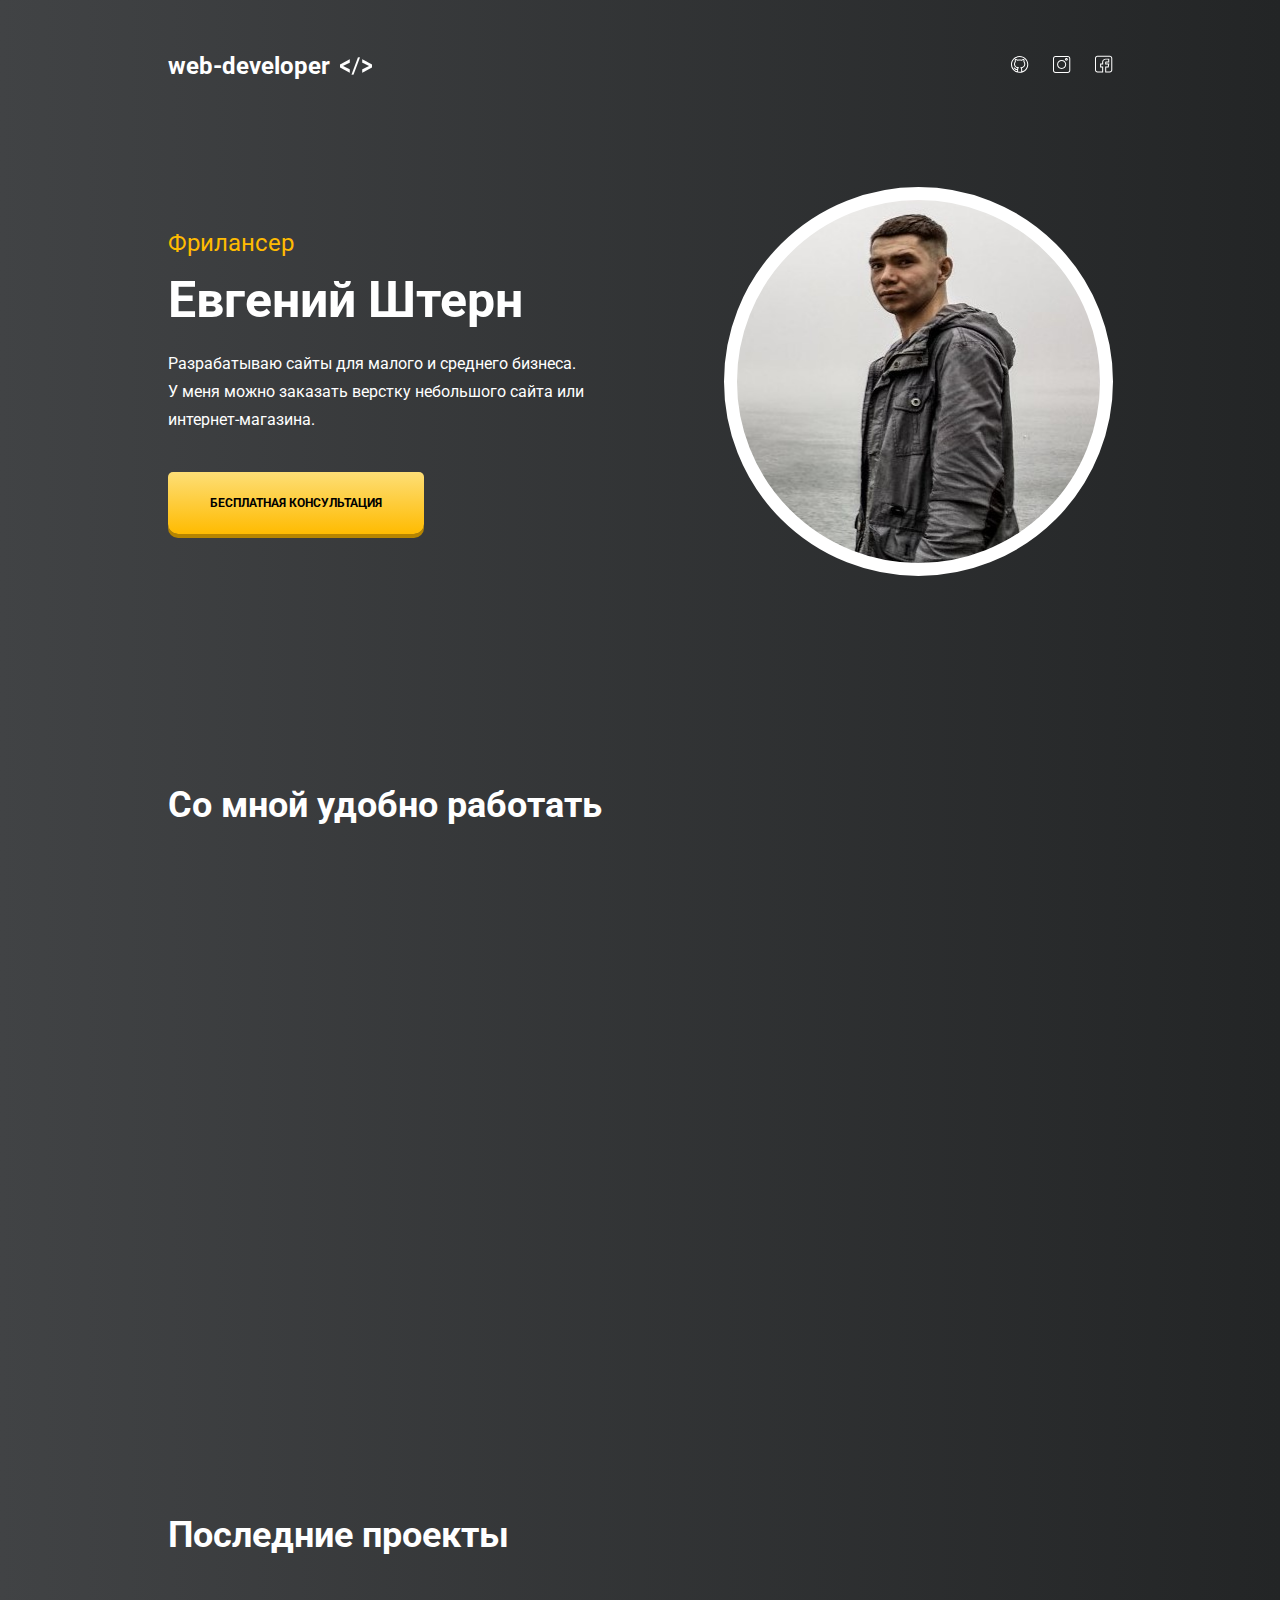
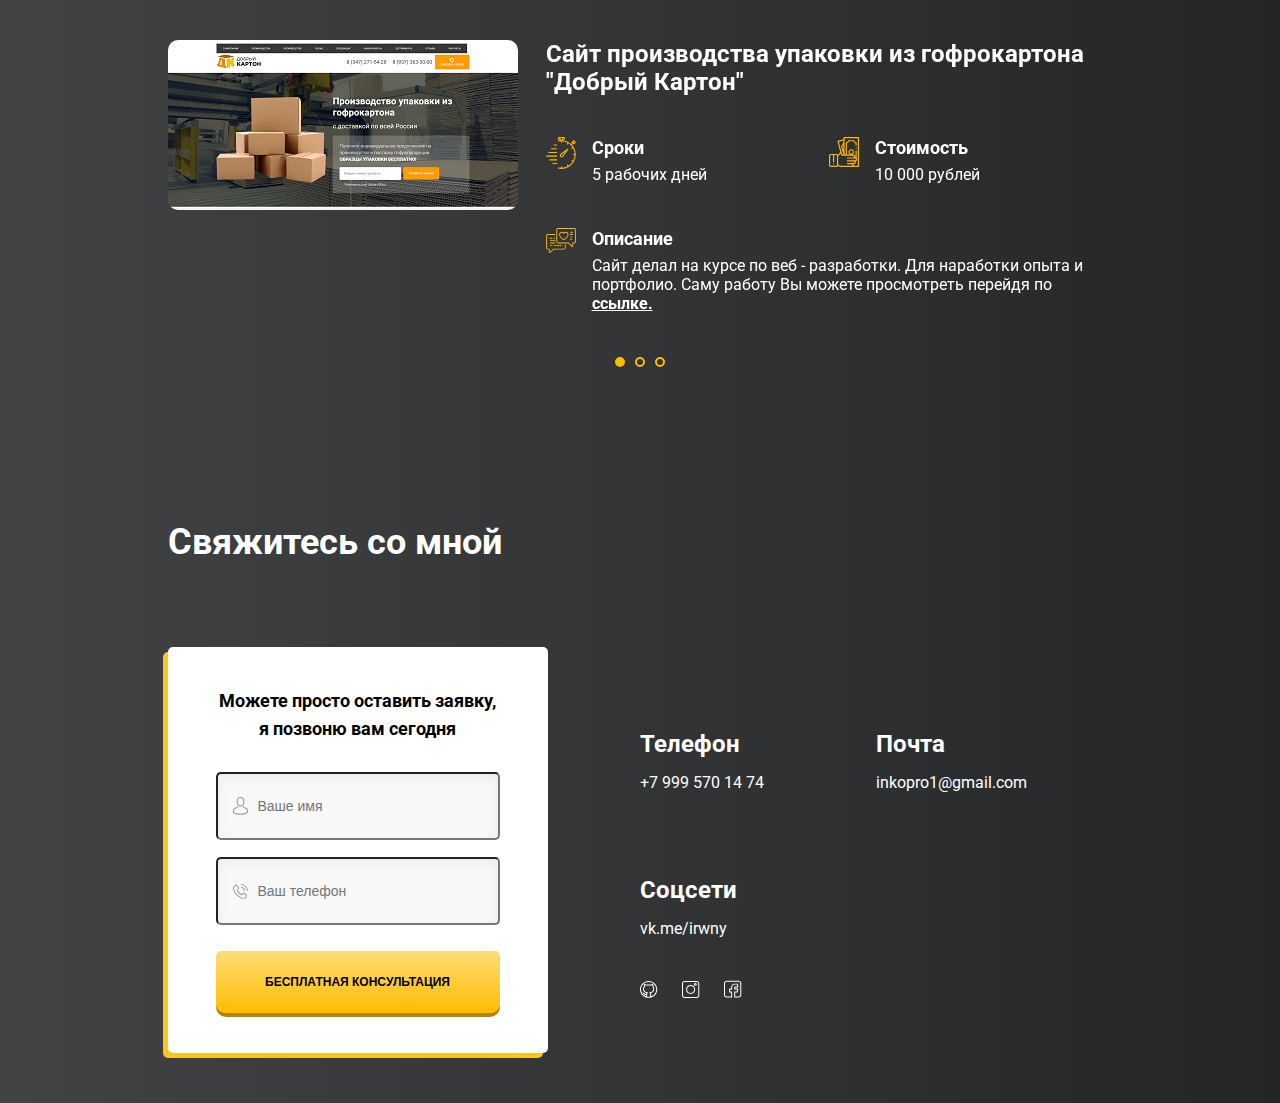
<file: index.html>
<!DOCTYPE html>
<html lang="ru">
<head>
  <meta charset="UTF-8">
  <meta name="viewport" content="width=device-width, initial-scale=1.0">
  <meta http-equiv="X-UA-Compatible" content="ie=edge">
  <title>Евгений Штерн - фрилансер, веб - разработчик.</title>
  <link href="https://fonts.googleapis.com/css?family=Roboto:400,700&display=swap&subset=cyrillic" rel="stylesheet">
  <link rel="stylesheet" href="css/animate.css">
  <link rel="stylesheet" href="css/swiper.min.css">
  <link rel="stylesheet" href="css\style.css">
  <link rel="shortcut icon" href="img/favicon.ico" type="image/x-icon">
</head>
<body>
  <header class="hero section">
    <div class="container">
      <div class="hero-header">
        <div class="logo-content">
          <span class="logo-title">web-developer</span>
          <img src="img/hero/html-coding.png" alt="Glo Academy" class="logo">  
        </div>
        <div class="social-links social-links-header">
          <a href="https://github.com/inkopro" class="social-link" target="_blank"><img src="img\social\github.svg" alt="Github"></a>
          <!-- <a href="" class="social-link" target="_blank"><img src="img\social\twitter.svg" alt="Twiter"></a> -->
          <a href="https://www.instagram.com/irony696/" class="social-link" target="_blank"><img src="img\social\instagram.svg" alt="Instagram"></a>
          <a href="https://www.facebook.com/evgeny.gaynutdinov.9" class="social-link" target="_blank"><img src="img\social\facebook.svg" alt="Facebook"></a>
        </div>
      </div>
      <!-- /.hero-header  -->
      <div class="hero-content">
        <div class="hero-text">
          <span class="hero-subtitle wow fadeInLeft" data-wow-delay="0.2s">Фрилансер</span>
          <h1 class="hero-title wow fadeInLeft" data-wow-delay="0.6s">Евгений Штерн</h1>
          <p class="hero-description wow fadeInLeft" data-wow-delay="0.8s">Разрабатываю сайты для малого и среднего бизнеса. У меня можно заказать верстку небольшого сайта или интернет-магазина.</p>
          <a href="https://vk.com/irwny" target="_blank" class="button hero-button wow fadeInLeft" data-wow-delay="1s">Бесплатная консультация</a>
        </div>
        <div class="hero-avatar wow fadeIn" data-wow-delay="1.4s"></div>
      </div>
      <!-- /.hero-content -->
    </div>
    <!-- ./container -->
  </header>
  <!-- /.hero -->
  <main>
    <section class="features section">
      <div class="container">
        <h2 class="section-title wow fadeIn" data-wow-delay="0.2s">Со мной удобно работать</h2>
        <div class="features-blocks">
          <!-- <div class="features-block wow fadeInLeft" data-wow-delay="0.5s">
            <img src="img\features\offer-img.svg" alt="По договору" class="features-image">
            <h3 class="features-title">По договору</h3>
            <p class="features-text">Предоставлю все документы для бухгалтерии: договоры, счета и акты. Работаю как ИП без НДС.</p>
          </div> -->
          <div class="features-block wow fadeInDown" data-wow-delay="0.5s">
            <img src="img\features\deadline-img.svg" alt="Точно в срок" class="features-image">
            <h3 class="features-title">Точно в срок</h3>
            <p class="features-text">Беру на себя ответственность за срок проекта. Если просрочу — плачу неустойку. </p>
          </div>
          <div class="features-block wow fadeInRight" data-wow-delay="0.5s">
            <img src="img\features\agreement-img.svg" alt="Ценник под вас" class="features-image">
            <h3 class="features-title">Ценник под вас</h3>
            <p class="features-text">Если у вас нетиповой проект, сделаю рассчет цены за работу и объясню, как складывается цена.</p>
          </div>
          <div class="features-block wow fadeInLeft" data-wow-delay="0.5s">
            <img src="img\features\steps-img.svg" alt="Премежуточные итоги" class="features-image">
            <h3 class="features-title">Премежуточные итоги</h3>
            <p class="features-text">Показываю работу поэтапно, а не в последий момент перед крайним сроком. </p>
          </div>
          <div class="features-block wow fadeInUp" data-wow-delay="0.5s">
            <img src="img\features\storage-img.svg" alt="Хостинг и домен " class="features-image">
            <h3 class="features-title">Хостинг и домен </h3>
            <p class="features-text">Если мы договорились о цене проекта, в неё входит всё: домен и хостинг на год + SSL сертификат.</p>
          </div>
          <!-- <div class="features-block wow fadeInRight" data-wow-delay="0.5s">
            <img src="img\features\conversation-img.svg" alt="Не брошу после сдачи" class="features-image">
            <h3 class="features-title">Не брошу после сдачи</h3>
            <p class="features-text">Научу вас или вашего сотрудника пользоваться сайтом, запишу видео-инструкции.</p>
          </div> -->
        </div>
        <!-- /.features-block -->    
      </div>
      <!-- /.container -->
    </section>
    <!-- /.features section -->
    <section class="projects section">
      <div class="container">
        <h2 class="section-title">Последние проекты</h2>
        <div class="swiper-container projects-slider">
          <div class="swiper-wrapper">
          <div class="swiper-slide projects-slide">
            <img src="img\projects\project-img1.png" alt="Сайт строительной фирмы “Велстрой”" class="projects-img">
          <div class="projects-text">
            <h3 class="projects-title">Сайт производства упаковки из гофрокартона "Добрый Картон"</h3>
          <div class="projects-time">
            <img src="img\projects\time-icon.svg" alt="Сроки" class="projects-icon">
          <div class="projects-description">
            <h4 class="projects-subtitle">Сроки</h4>
            <p class="projects-paragraph">5 рабочих дней</p>
          </div>
          </div>
          <div class="projects-cost">
            <img src="img\projects\cost-icon.svg" alt="Стоимость" class="projects-icon">
            <div class="projects-description">
              <h4 class="projects-subtitle">Стоимость</h4>
              <p class="projects-paragraph">10 000 рублей</p>
            </div>
          </div>
          <div class="projects-feedback">
            <img src="img\projects\feedback-icon.svg" alt="Отзывы" class="projects-icon">
            <div class="projects-description">
              <h4 class="projects-subtitle">Описание</h4>
              <p class="projects-paragraph">Сайт делал на курсе по веб - разработки. Для наработки опыта и портфолио. Саму работу Вы можете просмотреть перейдя по <a href="https://inkopro.github.io/goodCardboard/" class="projects-link" target="_blank">ссылке.</a></p>
            </div>
          </div>
          </div>
          </div>
          <!-- Slide 1 -->
            <div class="swiper-slide projects-slide">
              <img src="img\projects\project-img2.png" alt="Сайт строительной фирмы “Велстрой”" class="projects-img">
            <div class="projects-text">
              <h3 class="projects-title">Промосайт к сериалу "Ведьмак"</h3>
            <div class="projects-time">
              <img src="img\projects\time-icon.svg" alt="Сроки" class="projects-icon">
            <div class="projects-description">
              <h4 class="projects-subtitle">Сроки</h4>
              <p class="projects-paragraph">2 рабочих дня</p>
            </div>
            </div>
            <div class="projects-cost">
              <img src="img\projects\cost-icon.svg" alt="Стоимость" class="projects-icon">
              <div class="projects-description">
                <h4 class="projects-subtitle">Стоимость</h4>
                <p class="projects-paragraph">2 000 рублей</p>
              </div>
            </div>
            <div class="projects-feedback">
              <img src="img\projects\feedback-icon.svg" alt="Отзывы" class="projects-icon">
              <div class="projects-description">
                <h4 class="projects-subtitle">Описание</h4>
                <p class="projects-paragraph">Сайт делал на интенсиве по веб - разработки. Для наработки опыта и портфолио. Саму работу Вы можете просмотреть перейдя по <a href="https://inkopro.github.io/witcher/" class="projects-link" target="_blank">ссылке.</a></p>
              </div>
            </div>
            </div>
          </div>
          <!-- Slide 2 -->
            <div class="swiper-slide projects-slide">
              <img src="img\projects\project-img3.png" alt="Сайт строительной фирмы “Велстрой”" class="projects-img">
            <div class="projects-text">
              <h3 class="projects-title">Сайт по организации праздников "Праздники с Душой"</h3>
            <div class="projects-time">
              <img src="img\projects\time-icon.svg" alt="Сроки" class="projects-icon">
            <div class="projects-description">
              <h4 class="projects-subtitle">Сроки</h4>
              <p class="projects-paragraph">4 рабочих дня</p>
            </div>
            </div>
            <div class="projects-cost">
              <img src="img\projects\cost-icon.svg" alt="Стоимость" class="projects-icon">
              <div class="projects-description">
                <h4 class="projects-subtitle">Стоимость</h4>
                <p class="projects-paragraph">5 000 рублей</p>
              </div>
            </div>
              <div class="projects-feedback">
                <img src="img\projects\feedback-icon.svg" alt="Отзывы" class="projects-icon">
                <div class="projects-description">
                  <h4 class="projects-subtitle">Описание</h4>
                  <p class="projects-paragraph">Сайт делал на курсе по веб - разработки. Для наработки опыта и портфолио. Саму работу Вы можете просмотреть перейдя по <a href="https://inkopro.github.io/halloween/" class="projects-link" target="_blank">ссылке.</a></p>
                </div>
            </div>
            </div>
          </div>
          <!-- Slide 3 -->
          </div>
            <div class="projects-pagination"></div>
        </div>
      </div>
    </section>
    <!-- /.projects section -->  
  </main>
  <!-- main -->
  <footer class="section">
    <div class="container">
      <h2 class="section-title">Свяжитесь со мной</h2>
      <div class="contacts-block">
        <form action="mai" method="POST" class="contacts-form">
          <h4 class="form-title">Можете просто оставить заявку, я позвоню вам сегодня</h4>
          <input type="text" class="input input-name" placeholder="Ваше имя" name="name">
          <input type="tel" class="input input-phone" placeholder="Ваш телефон" name="phone">
          <button type="submit" class="button form-button">Бесплатная консультация</button>
        </form>
        <div class="contacts-text">
          <div class="contacts-data">
            <div class="contacts-phone">
              <h4 class="contacts-title">Телефон</h4>
              <a href="tel:+79995701474" class="contacts-link">+7 999 570 14 74</a>
            </div>
            <div class="contacts-mail">
              <h4 class="contacts-title">Почта</h4>
              <a href="mailto:inkopro1@gmail.com" class=contacts-link>inkopro1@gmail.com</a>
            </div>
            <div class="contacts-social">
              <h4 class="contacts-title">Соцсети</h4>
              <!-- <a href="t.me/ivanov" class="contacts-link" target="_blank">t.me/ivanov</a> -->
              <a href="https://vk.com/irwny" class="contacts-link" target="_blank">vk.me/irwny</a>
              <!-- <a href="https://www.facebook.com/evgeny.gaynutdinov.9/ivanov" class="contacts-link" target="_blank">fb.me/gaynutdinov</a> -->
            </div>
          </div>
          <!-- contacts-data -->
            <div class="social-links">
              <a href="" class="social-link"><img src="img\social\github.svg" alt="Github"></a>
              <!-- <a href="" class="social-link"><img src="img\social\twitter.svg" alt="Twiter"></a> -->
              <a href="" class="social-link"><img src="img\social\instagram.svg" alt="Instagram"></a>
              <a href="" class="social-link"><img src="img\social\facebook.svg" alt="Facebook"></a>
            </div>
              <!-- <a href="#" class="politic">Политика конфиденциальности</a> -->
        </div>
      </div>
    </div>
    <!-- /.container -->
  </footer>
  <!-- footer -->
  <script src="js/wow.min.js"></script>
  <script src="js/swiper.min.js"></script>
  <script src="js/main.js"></script>
</body>
</html>
</file>
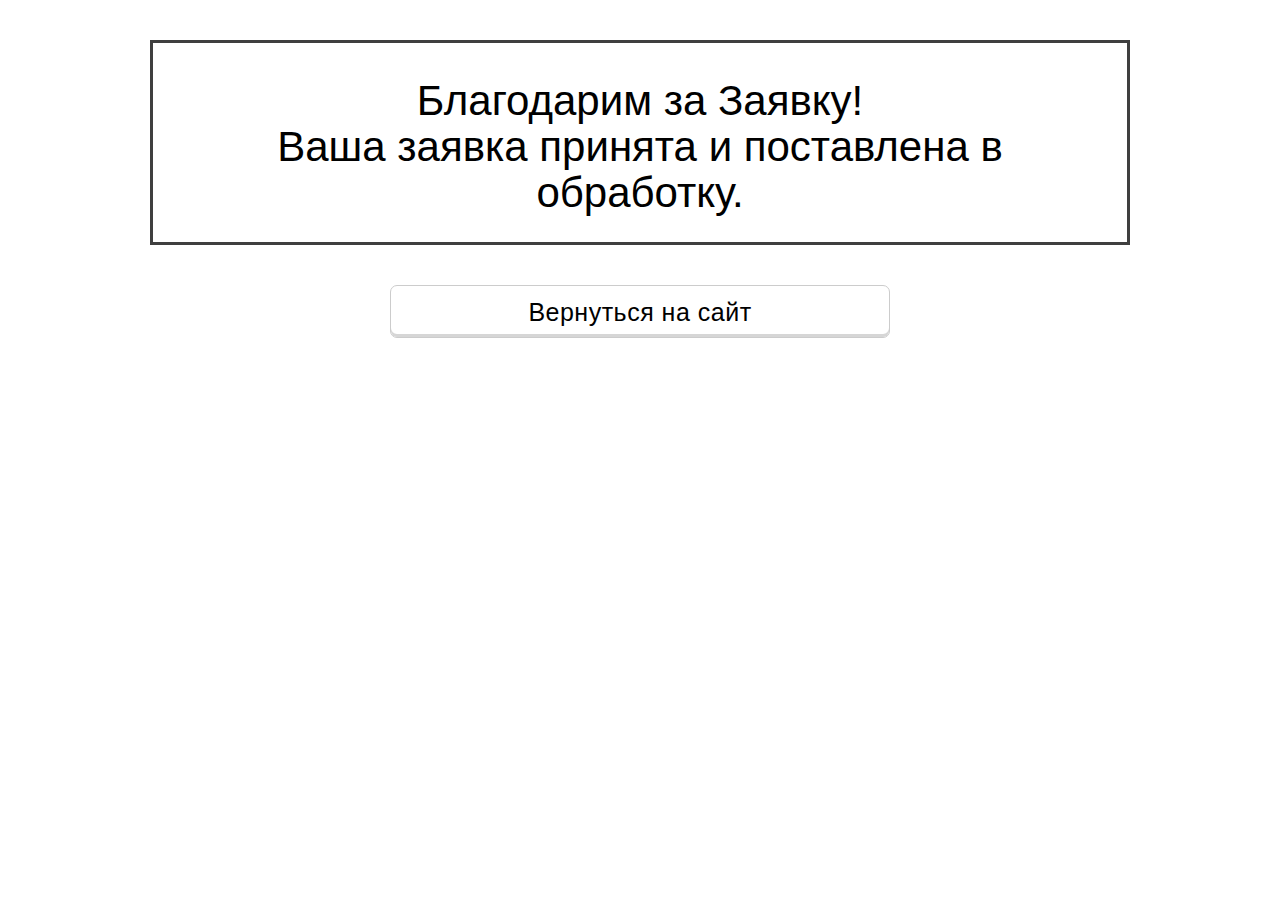
<file: thank-you.html>
<!DOCTYPE html>
<html lang="ru">
  <head>
    <meta charset="utf-8">
    <meta http-equiv="X-UA-Compatible" content="IE=edge">
    <meta name="viewport" content="width=device-width, initial-scale=1">
    <!-- The above 3 meta tags *must* come first in the head; any other head content must come *after* these tags -->
    <meta name="description" content="">
    <meta name="author" content="">
    <link rel="icon" href="/favicon.ico">

    <title>Отправка формы на почту </title>

    <!-- Bootstrap core CSS -->
    <link href="https://maxcdn.bootstrapcdn.com/bootstrap/3.3.6/css/bootstrap.min.css" rel="stylesheet">
  </head>

  <body style="color: rgb(0, 0, 0); max-width: 980px; min-width: 300px; width: auto; margin: 0px auto; background-color: rgb(255, 255, 255); font-family: pt sans,arial;">
    <br><br>
    <center style="padding: 15px 30px; border: 3px solid rgb(63, 63, 63);">
    <h1 style="font-size: 42px;">Благодарим за Заявку!<br>
    Ваша заявка принята и поставлена в обработку.<br>
    </h1></center><br><br>
    <a style="display: inline-block;height: 53px;height: 5.3rem;margin: 0px 0 0px;padding: 0 24px; font-size: 25px; letter-spacing: 0.02em; line-height: 53px; line-height: 5.3rem; text-align: center; text-decoration: none; color: black; transition: background-color 0.2s ease-out 0s; border-radius: 7px; text-shadow: 1px 1px 0px rgba(255, 255, 255, 0.5); -webkit-box-shadow: inset 0px -3px 0px 0px rgba(50, 50, 50, 0.2); -moz-box-shadow: inset 0px -3px 0px 0px rgba(50, 50, 50, 0.2); box-shadow: inset 0px -3px 0px 0px rgba(50, 50, 50, 0.2); width:500px;margin:0 auto;display:block; border: 1px solid #ccc;" href="./" class='hover'>
    Вернуться на сайт</a>
  </body>
</html>
</file>
